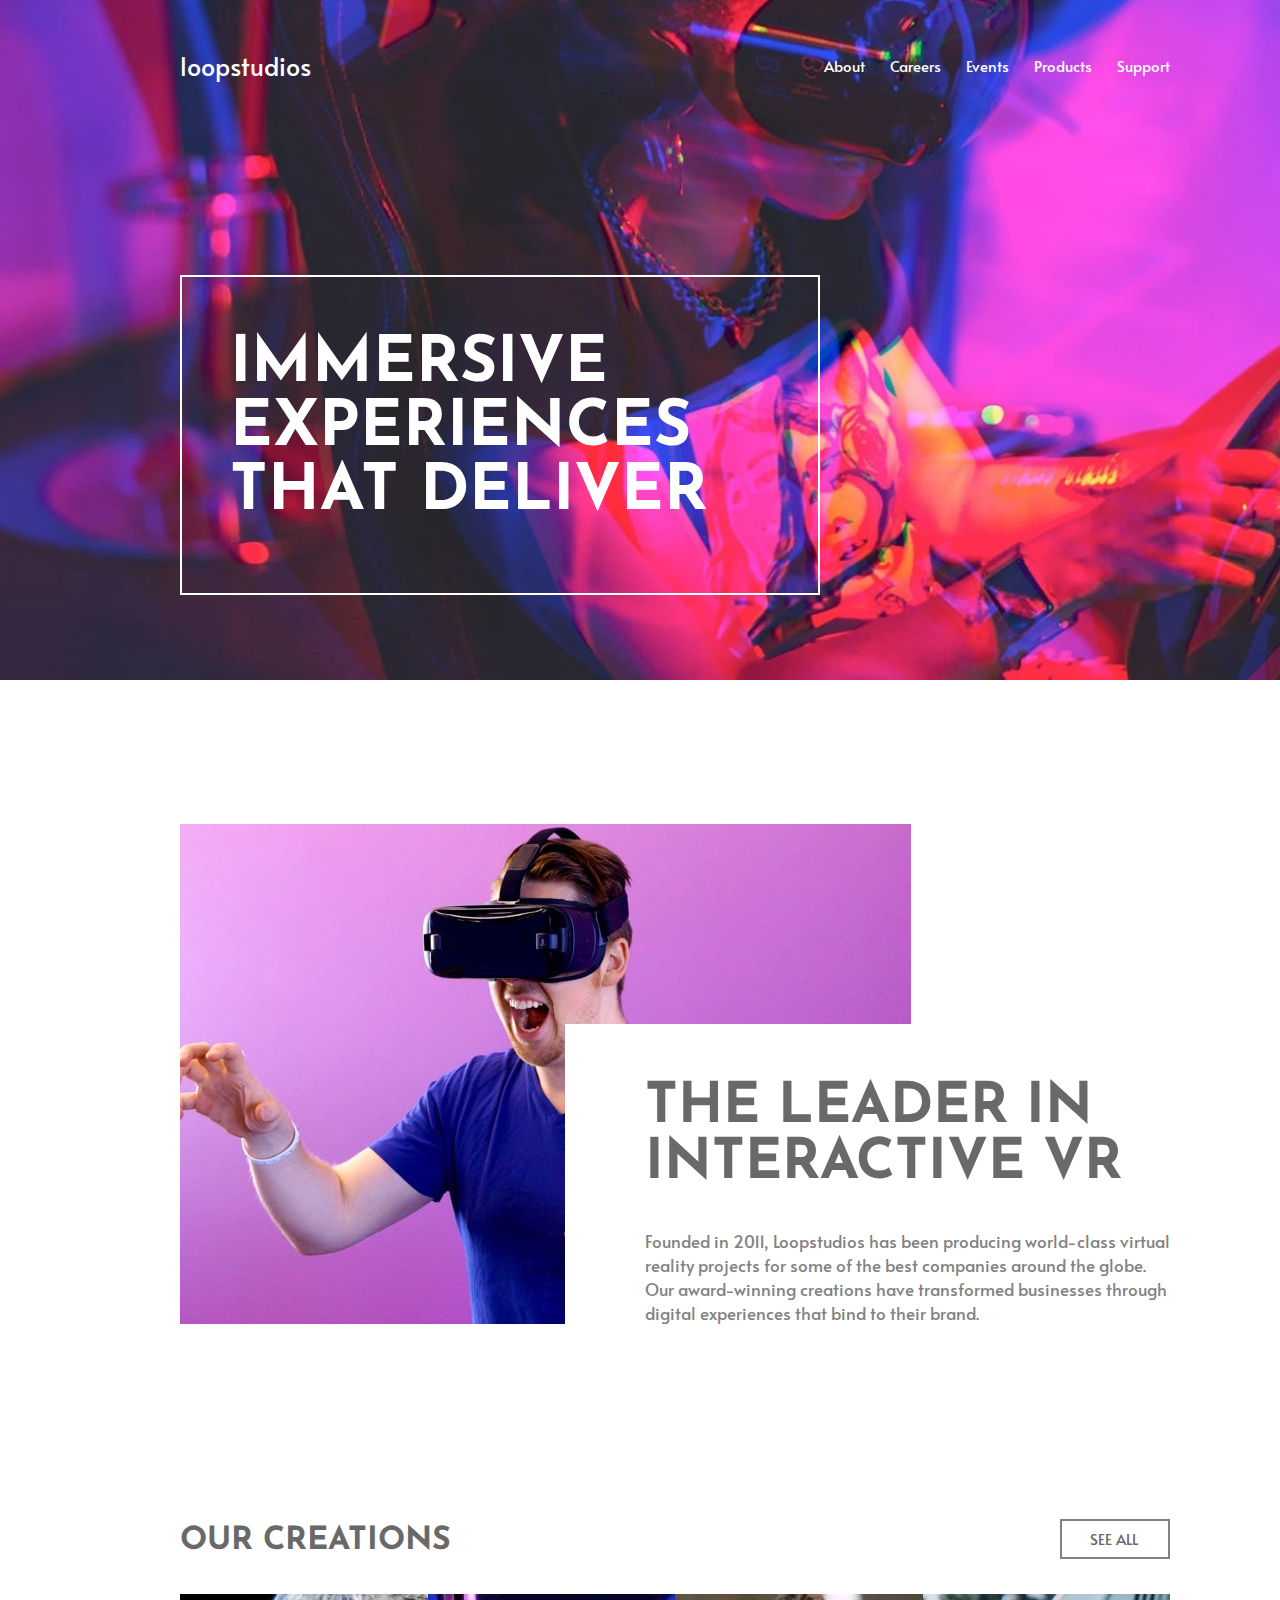
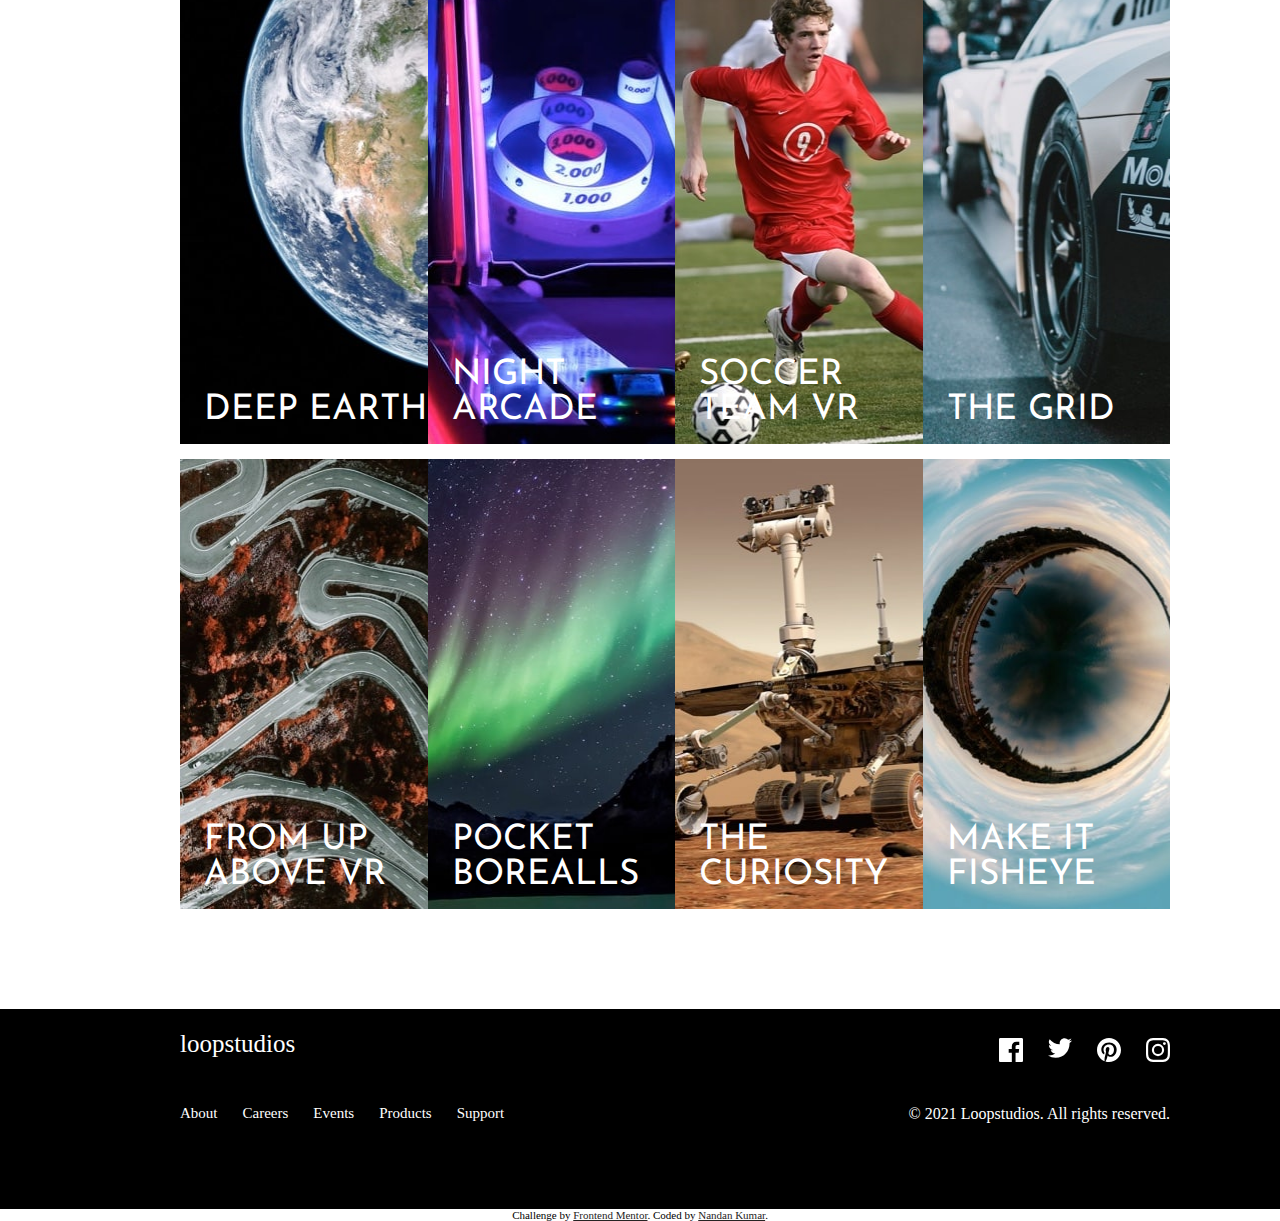
<file: loopstudios-landing-page-main/index.html>
<!DOCTYPE html>
<html lang="en">
<head>
  <meta charset="UTF-8">
  <meta name="viewport" content="width=device-width, initial-scale=1.0">
  <link rel="icon" type="image/png" sizes="32x32" href="./images/favicon-32x32.png">
  <link rel="stylesheet" href="style.css">
  <link rel="stylesheet" href="mobile.css">
  <title>Frontend Mentor | Loopstudios landing page</title>
</head>

<!--nav and heading-->
  <body>
  <div class="container intro">
  <nav>
    <section class="navbar">
      <div class="navlogo">
        loopstudios
      </div>
      <div class="ham">
        <div class="bar"></div>
        <div class="bar"></div>
        <div class="bar"></div>
      </div>
      <div class="navtext">
        <ul>
          <li> <a href=""> About </a></li>
          <li> <a href=""> Careers</a></li>
          <li> <a href=""> Events</a></li>
          <li> <a href="">Products</a></li>
          <li><a href="">Support</a></li>
        </ul>
      </div>
    </section>
  </nav>
  <div class="main-content-box">
    <h1>
    IMMERSIVE EXPERIENCES THAT DELIVER
  </h1>
  </div>
</div>

<!--section2-->

<div class="container sec2 ">
<section class="vr">
</section>
<div class="vr-text">
<h1 class="sec2-head">THE LEADER IN INTERACTIVE VR </h1>
<p class="sec2-details">Founded in 2011, Loopstudios has been producing world-class virtual reality projects for some of the best companies around the globe. Our award-winning creations have transformed businesses through digital experiences that bind to their brand.</p>
</div>
</div>

<!--section2-end-->
<!--section 3-->
<div class="creation">
<div class="s3head">
  <h1>OUR CREATIONS</h1>
  <div class="see">
    SEE ALL
  </div>
</div>
<div id="images">
<div class="img-hov">
<div class="img-1 img"></div>
<div class="creaction-images-text">DEEP EARTH</div>
</div>
<div class="img-hov ">
 <div class=" img-2 img"></div>
  <div class="creaction-images-text">NIGHT ARCADE</div>
</div>
<div class="img-hov ">
  <div class=" img-3 img"></div>
  <div class="creaction-images-text">SOCCER TEAM VR</div>
</div>
<div class="img-hov ">
  <div class=" img-4 img"></div>
  <div class="creaction-images-text">THE GRID
  </div>
</div>
</div>
<div id="images">
<div class="img-hov">
  <div class="img-5 img"></div>
   <div class="creaction-images-text">FROM UP ABOVE VR</div>
</div>

<div class="img-hov " >
  <div class="img-6 img"></div>
  <div class="creaction-images-text">POCKET BOREALLS</div>
</div>
<div class="img-hov" >
  <div class="img-7 img"></div>
  <div class="creaction-images-text">THE CURIOSITY</div>
</div>
<div  class="img-hov">
  <div class="img-8 img"></div>
  <div class="creaction-images-text">MAKE IT FISHEYE</div>
</div>
</div>
</div>

<footer class="footer">
  <nav>
    <section class="navbar-foot">
    <div class="navlogo">
      loopstudios
    </div>
    <div class="navimages">
      <ul>
        <li> <a href=""><img src="images/icon-facebook.svg" alt=""> </a></li>
        <li> <a href=""> <img src="images/icon-twitter.svg" alt=""></a></li>
        <li> <a href=""><img src="images/icon-pinterest.svg" alt=""></a></li>
        <li> <a href=""><img src="images/icon-instagram.svg" alt=""></a></li>
      </ul>
    </div>
  </section>
  </nav>
  <nav>
    <section class="navbar-foot">
      <div class="navtext right">
        <ul>
          <li> <a href=""> About </a></li>
          <li> <a href=""> Careers</a></li>
          <li> <a href=""> Events</a></li>
          <li> <a href="">Products</a></li>
          <li><a href="">Support</a></li>
        </ul>
      </div>
      <div>
        <p class="copyright">
          © 2021 Loopstudios. All rights reserved.
        </p>
      </div>
    </section>
  </nav>
</footer>

  <div class="attribution">
    Challenge by <a href="https://www.frontendmentor.io?ref=challenge" target="_blank">Frontend Mentor</a>. 
    Coded by <a href="https://www.nandankumar.ml/">Nandan Kumar</a>.
  </div>
</body>
</html>
</file>
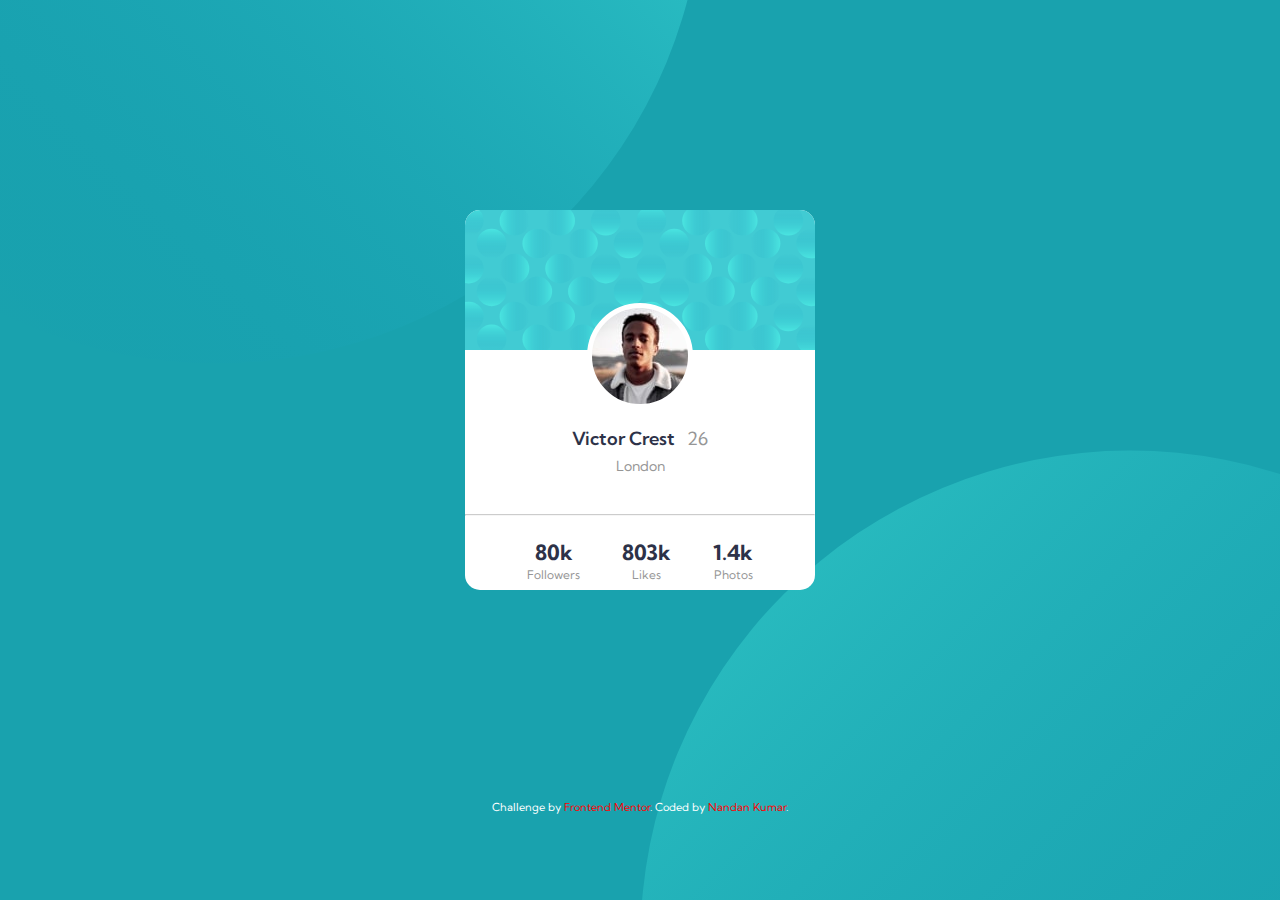
<file: profile-card-component-main/index.html>
<!DOCTYPE html>
<html lang="en">
<head>
  <meta charset="UTF-8">
  <meta name="viewport" content="width=device-width, initial-scale=1.0"> <!-- displays site properly based on user's device -->
  <link rel="icon" type="image/png" sizes="32x32" href="./images/favicon-32x32.png">
  <link rel="stylesheet" href="style.css">
  <title>Frontend Mentor | Profile card component</title>
</head>
<body>
  <section class="container">
    <div class="card">
      <div class="bg-pattern">
      </div>
      <div class="profile-info">
      <div class="profile">
      </div>
      <div class="info">
      <p>Victor Crest </p>
      <p class="age">26</p>
     </div>
    <h3>London</h3>
    <hr>
    </div>
    <div class="social">
    <div >
      <h2>80k</h2>
      <p class="value">Followers</p>
    </div>
    <div >
      <h2>803k</h2>
      <p class="value">Likes</p>
    </div>
    <div >
      <h2>1.4k</h2>
      <p class="value">Photos</p>
    </div>
  </div>
    </div>
  </section>



  <div class="attribution">
    Challenge by <a href="https://www.frontendmentor.io?ref=challenge" target="_blank">Frontend Mentor</a>.
    Coded by <a href="#">Nandan Kumar</a>.
  </div>

</body>
</html>
</file>
<file: loopstudios-landing-page-main/style.css>
@import url('https://fonts.googleapis.com/css2?family=Alata&display=swap');
@import url('https://fonts.googleapis.com/css2?family=Josefin+Sans:wght@300&display=swap');
*{
    box-sizing: border-box;
}
body{
    margin: 0%;
    padding: 0;
}
.navbar{
    display: flex;
    margin: 0;
    padding: 3rem 0;
    justify-content: space-between;
    align-items: center;
    font-family: 'Alata', sans-serif;
    font-weight: 500;
}
.navlogo{
    display: flex;
    align-items: center;
    text-decoration: none;
    color:  #ffffff;
    font-size: 25px;
}
.navtext ul{
    display: flex;
    margin: 0;
    padding: 0;
    list-style: none;
    font-size: 15px;
}
.navtext ul a{
    margin-left: 25px;
    cursor: pointer;
    text-decoration: none;
    color: hsl(0, 0%, 100%);
}
.navtext ul a:hover{
    border-bottom: 3px solid white;
}
.container{
    margin: 0 auto;
    padding: 0 180px;
    height: 680px;
    width: 100%;
    min-width: 1350px;
}
.intro{
    background-image: url(images/desktop/image-hero.jpg);
    background-repeat: no-repeat;
    background-size: cover;
}
.main-content-box{
    height: 20rem;
  width: 40rem;
  margin-top: 9rem;
    border: 2px solid white;
    padding: .8rem 3rem;
   text-align: left;
   color: hsl(0, 0%, 100%);
font-size: 2rem;
font-family:Josefin Sans, sans-serif ;
}
.sec2{
    position: relative;
}
.vr{
    margin: 9rem 0;
    background-image: url(images/desktop/image-interactive.jpg);
    background-repeat: no-repeat;
    height: 100%;

}
.vr-text{
    background-color:white;
    height: 480px;
    width: 605px;
    position: absolute;
    top:12.5rem;
    right: 0;
    margin-right:180px;
    z-index: 1;
    padding-left: 80px;
    padding-top: 18px;
}
.sec2-head{
    color: hsl(0, 0%, 41%);
    font-size: 3.5rem;
    font-family:Josefin Sans, sans-serif ;
}
.sec2-details{
    color: hsl(0, 0%, 51%);
    font-size: 17px;
    font-family:'Alata', sans-serif;
}


.attribution { 
    font-size: 11px; 
    text-align: center; 
}
.attribution a {
     color: hsl(0, 3%, 14%);
     }



.footer{
    background-color: black;
    height: 200px; 
    padding: 0 180px;
    margin: 100px auto 0 auto;
    width: 100%;
    min-width: 1350px;
}

.navbar-foot{
    display: flex;
    margin: 0 ;
    height: 70px;
    padding: 1rem 0;
    justify-content: space-between;
    align-items: center;
}
.navimages ul{
    display: flex;
    margin-bottom: 0;
}

.navimages ul li{
    margin-left: 25px;
}
.navimages ul li:hover{
    border-bottom: 3px solid white;
}
.copyright{
    color:white;
}
.right ul a{
    text-decoration: none;
    color: hsl(0, 0%, 100%);
    margin-left: 0;
    margin-right: 25px;
}

.img-1{
  background-image:  url(images/desktop/image-deep-earth.jpg);
  background-repeat: no-repeat;
  height: 100%;
}
.img-2{
    background-image: url(images/desktop/image-night-arcade.jpg);  
    background-repeat: no-repeat;
    height: 100%;
}
.img-3{
    background-image:  url(images/desktop/image-soccer-team.jpg);
    background-repeat: no-repeat;
    height: 100%;
}
.img-4{
    background-image: url(images/desktop/image-grid.jpg);
    background-repeat: no-repeat;
    height: 100%;
}
.img-5{
    background-image: url(images/desktop/image-from-above.jpg);
    background-repeat: no-repeat;
    height: 100%;
}
.img-6{
    background-image: url(images/desktop/image-pocket-borealis.jpg);
    background-repeat: no-repeat;
    height: 100%;
 
}
.img-7{
    background-image: url(images/desktop/image-curiosity.jpg);
    background-repeat: no-repeat;
    height: 100%;
}
.img-8{
    background-image: url(images/desktop/image-fisheye.jpg);
    background-repeat: no-repeat;
    height: 100%;
}
#images{
    display: flex;
    justify-content: space-evenly;
    margin-top: 15px;
}

.creaction-images-text{
    
}
.creation{
    padding: 0 180px;
    margin: 0  auto;
    width: 100%;
    min-width: 1350px;
}

.img-hov{
    position: relative;
    height: 450px;
    width: 260px;
    color:white;
}
.img-hov:hover{
    color:rgba(0, 0, 0,1);
}
.img:hover{
    opacity: .3;
}
.creaction-images-text{
position: absolute;
bottom: 1rem;
left:1.5rem;
z-index: 1;
font-size: 2.2rem;
font-family:Josefin Sans, sans-serif ;
}
.s3head{
    margin: 0;
    display: flex;
    color: hsl(0, 0%, 41%);
    font-family:Josefin Sans;
    justify-content: space-between;
    align-content: center;
}

.see{
    border: 2px solid hsl(0, 0%, 51%);
   height: 40px;
   width: 110px;
   margin-top: 15px;
   padding: 7px 28px;
    font-size: 15px;
    font-family:'Alata', sans-serif;
}

.see:hover{
    background-color: black;
    color: white;
    border: 2px solid hsl(0, 0%, 0%);
    cursor: pointer;
}
</file>
<file: loopstudios-landing-page-main/mobile.css>
@import url('https://fonts.googleapis.com/css2?family=Alata&display=swap');
@import url('https://fonts.googleapis.com/css2?family=Josefin+Sans:wght@300&display=swap');

@media screen and (max-width: 480px) {
  
    .navlogo{
        font-size: 45px;
    }
 .navtext {
      display: none;
    }
    .ham{
        height: 30px;
        width: 35px;
    }
    .bar{
        height: 4px;
        width: 34px;
    margin-top: 5px;
    border-radius: 2px;
        background-color: #fff;
    }
    .container{
        margin: 0 auto;
        padding: 0 30px;
        height: 100vh;
        width: 100%;
        min-width: 50px;
    }
    .intro{
        background-image: url(images/mobile/image-hero.jpg);
        background-repeat: no-repeat;
        background-size: cover;
        height: 1300px;
       
    }
    .main-content-box{
        height: 26rem;
      width: 100%;
      margin: 10rem 0 0 0 ;
        border: 1px solid white;
      font-size: 2.5rem;
    }

    .sec2{
    display: none;
    }
    vr{
        margin: 0;
        background-image: url(images/mobile/image-interactive.jpg);
        background-repeat: no-repeat;
        height: 100%;
    
    }
    .vr-text{
        background-color:white;
        height: 600px;
        width: 90%;
        text-align: center;
        position: absolute;
    top:35rem;
    right: 5%;
        margin-right:0px;
        padding-left: 0px;
        padding-top: 0px;
    }
    .sec2-head{
        color: hsl(0, 0%, 41%);
        font-size: 3.9rem;
        
        font-family:Josefin Sans, sans-serif ;
    }
    .sec2-details{
        color: hsl(0, 0%, 51%);
        font-size: 30px;
        font-family:'Alata', sans-serif;
    }


    .creation{
        display: none;
    }
    .footer{
        display: none;
    }
  }
</file>
<file: profile-card-component-main/style.css>
@import url('https://fonts.googleapis.com/css2?family=Kumbh+Sans:wght@400;700&display=swap');


body{
  margin: 0;
  padding: 0;
  background-color: hsl(185, 75%, 39%);
  background-image: url("images/bg-pattern-top.svg"), url("images/bg-pattern-bottom.svg");
  background-repeat: no-repeat,no-repeat;
  background-position: right 45vw bottom 50vh,50vw 50vh;
  font-family: 'Kumbh Sans', sans-serif;
}
.container{
  display: flex;
  text-align: center;
  justify-content: center;
  height: 800px;
  
}

.card{
  margin: auto 0;
  height: 380px;
  width: 350px;
  border-radius: 15px;
  background-color: white;
 
  
}

.bg-pattern{
  background-image: url("images/bg-pattern-card.svg") ;
  background-repeat: no-repeat;
  height: 140px;
  border-radius: 15px 15px 0 0;
}

.profile{
  background-image: url("images/image-victor.jpg") ;
  background-repeat: no-repeat;
  height: 96px;
  width: 96px;
  border-radius: 50%;
  margin: 0 auto;
  padding: 0;
  
  border: 5px solid white;
}
.profile-info{
  position: relative;
  bottom: 47px;
  
}
.info{
  display: flex;
  text-align: center;
  justify-content: center;
  font-weight: 600;
  font-size: 1.14rem;
  margin: 0;
  padding: 0;
 color:hsl(229, 23%, 23%);
}


.info .age{
  margin-left: 12px;
  color: hsl(0, 0%, 59%);
  font-weight: 400;
  
}
h3{
  color: hsl(0, 0%, 59%);
  font-weight: 400;
  font-size: 14px;
  position: relative;
  bottom: 25px;
}

hr{
  background-color: hsl(0, 0%, 59%); 
  opacity: .5;
}

.social{
  display: flex;
  text-align: center;
  justify-content: space-evenly;
  padding: 10px 20px;
  position: relative;
  bottom: 60px;
  font-size: 14px;
  color:hsl(229, 23%, 23%);
}
.value{
  position: relative;
  bottom: 15px;
  font-size: 12px;
  color: hsl(0, 0%, 59%);
}

.attribution { font-size: 11px;
   text-align: center;
   color: white;
  

 }
.attribution a {
color:red;
text-decoration: none;
}

@media(max-width:700px){
body{
  background-position: right 50vw bottom 50vh,50vw 50vh; 
}
}
</file>
